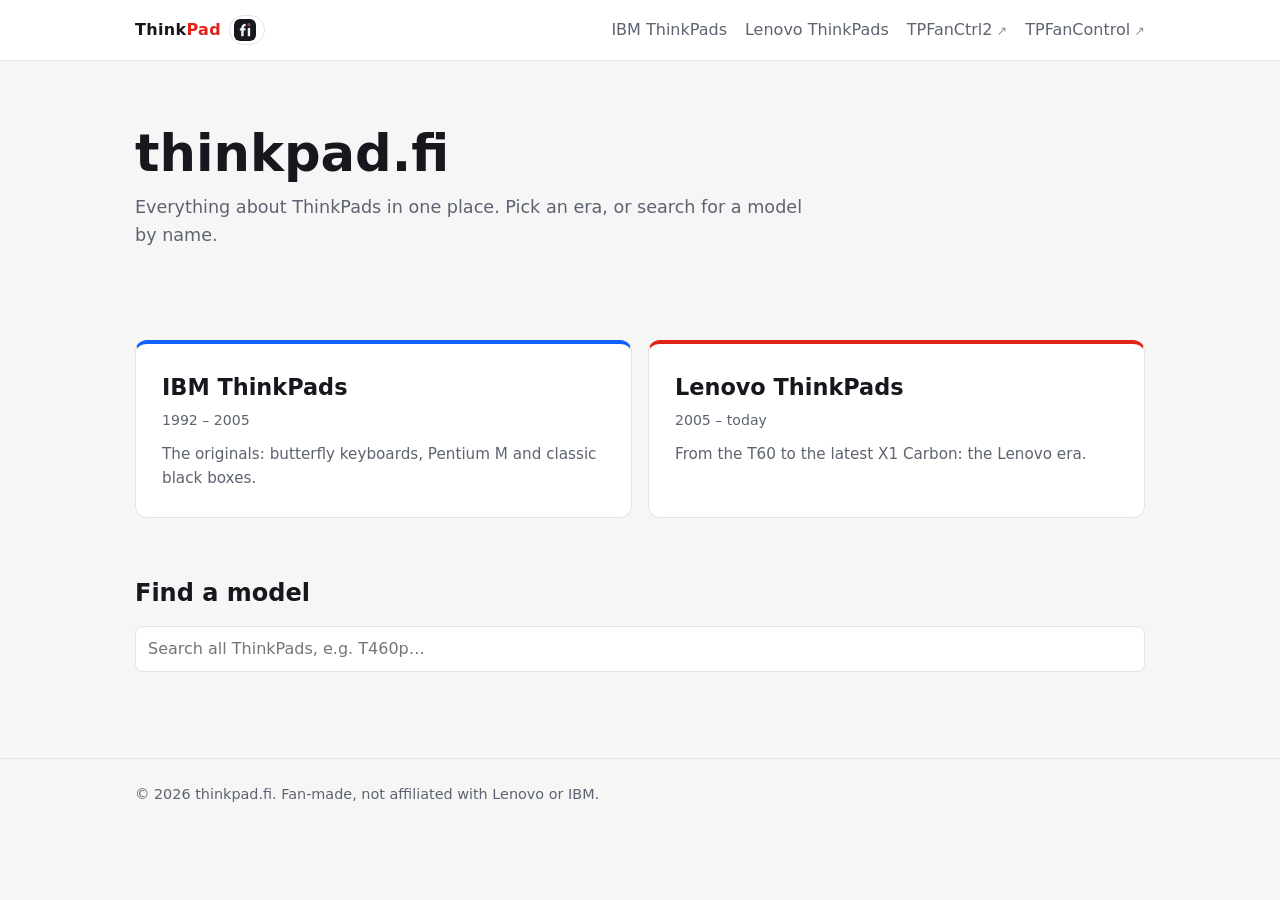
<file: index.html>
<!doctype html>
<html lang="en">
<head>
  <meta charset="utf-8">
  <meta name="viewport" content="width=device-width,initial-scale=1">
  <title>thinkpad.fi – ThinkPad models and specs</title>
  <meta name="description" content="ThinkPad specs, strengths and quirks. IBM-era and Lenovo-era models.">
  <link rel="icon" href="/favicon.svg" type="image/svg+xml">
  <link rel="icon" href="/favicon.ico" sizes="48x48">
  <link rel="apple-touch-icon" href="/apple-touch-icon.png">
  <meta name="theme-color" content="#16181d">
  <link rel="stylesheet" href="assets/style.css">
</head>
<body>
  <main id="app"><noscript><div class="wrap"><p>Browse: <a href="https://ibm.thinkpad.fi/">IBM ThinkPads</a> · <a href="https://lenovo.thinkpad.fi/">Lenovo ThinkPads</a></p></div></noscript></main>
  <script src="assets/env.js"></script>
  <script src="assets/apex.js"></script>
</body>
</html>
</file>
<file: assets/style.css>
:root{
  --bg:#f6f6f7;--surface:#fff;--text:#16181d;--muted:#5d6370;--line:#e2e4e9;
  --accent:#e2231a;--accent-text:#fff;--radius:12px;--max:1050px;
}
@media (prefers-color-scheme:dark){
  :root{--bg:#0f1115;--surface:#181b21;--text:#eceef2;--muted:#9aa1ae;--line:#2a2f38}
}
*{box-sizing:border-box}
html{scroll-behavior:smooth}
body{margin:0;font:16px/1.6 system-ui,-apple-system,"Segoe UI",Roboto,sans-serif;background:var(--bg);color:var(--text)}
a{color:var(--accent);text-decoration:none}
a:hover{text-decoration:underline}
.wrap{max-width:var(--max);margin:0 auto;padding:0 20px}

/* header */
.site-header{background:var(--surface);border-bottom:1px solid var(--line);position:sticky;top:0;z-index:10}
.site-header .wrap{display:flex;align-items:center;justify-content:space-between;height:60px}
.brand{font-weight:800;letter-spacing:.02em;color:var(--text)}
.brand b{color:var(--accent)}
.nav a{margin-left:18px;color:var(--muted);font-weight:500}
.nav a.active,.nav a:hover{color:var(--text);text-decoration:none}

/* hero */
.hero{padding:64px 0 40px}
.hero h1{font-size:clamp(2rem,5vw,3.2rem);line-height:1.1;margin:0 0 12px}
.hero p{color:var(--muted);max-width:60ch;font-size:1.1rem;margin:0 0 22px}
.btn{display:inline-block;background:var(--accent);color:var(--accent-text);padding:10px 20px;border-radius:8px;font-weight:600}
.btn:hover{text-decoration:none;filter:brightness(1.1)}
.btn.ghost{background:transparent;color:var(--text);border:1px solid var(--line);margin-left:8px}

/* cards */
.grid{display:grid;grid-template-columns:repeat(auto-fill,minmax(240px,1fr));gap:16px}
.card{background:var(--surface);border:1px solid var(--line);border-radius:var(--radius);padding:18px;color:var(--text);display:block;transition:transform .15s,border-color .15s}
.card:hover{transform:translateY(-3px);border-color:var(--accent);text-decoration:none}
.card h3{margin:0 0 4px}
.card .meta{color:var(--muted);font-size:.88rem;margin-bottom:10px}
.card p{margin:0;color:var(--muted);font-size:.95rem}
.tag{display:inline-block;font-size:.75rem;padding:2px 8px;border-radius:99px;background:var(--bg);border:1px solid var(--line);color:var(--muted);margin-right:4px}

/* sections */
section{padding:28px 0}
h2{margin:0 0 14px}
.toolbar{display:flex;gap:10px;flex-wrap:wrap;margin-bottom:18px}
input,select{font:inherit;padding:9px 12px;border-radius:8px;border:1px solid var(--line);background:var(--surface);color:var(--text)}
input{flex:1;min-width:200px}

/* model page */
.crumbs{color:var(--muted);font-size:.9rem;padding-top:20px}
.model-head{padding:12px 0 8px}
.model-head h1{margin:0;font-size:clamp(1.8rem,4vw,2.6rem)}
.model-head p{color:var(--muted);font-size:1.1rem;max-width:65ch}
table.specs{width:100%;border-collapse:collapse;background:var(--surface);border:1px solid var(--line);border-radius:var(--radius);overflow:hidden}
table.specs th,table.specs td{text-align:left;padding:11px 16px;border-bottom:1px solid var(--line)}
table.specs th{width:30%;color:var(--muted);font-weight:500}
table.specs tr:last-child th,table.specs tr:last-child td{border-bottom:0}
.two{display:grid;grid-template-columns:1fr 1fr;gap:16px}
@media(max-width:700px){.two{grid-template-columns:1fr}.nav a{margin-left:12px}}
.panel{background:var(--surface);border:1px solid var(--line);border-radius:var(--radius);padding:18px}
.panel h3{margin-top:0}
.panel ul{margin:0;padding-left:20px}
.pros h3{color:#1f9d55}.cons h3{color:var(--accent)}

/* footer */
.site-footer{border-top:1px solid var(--line);margin-top:40px;padding:24px 0;color:var(--muted);font-size:.9rem}

/* ---- thinkpad.fi additions ---- */
body.brand-ibm{--accent:#0f62fe}
.site-header .wrap{flex-wrap:wrap;height:auto;min-height:60px;padding-top:8px;padding-bottom:8px;gap:4px 16px}
.brand .era{font-size:.72rem;font-weight:700;color:var(--muted);margin-left:8px;padding:2px 8px;border:1px solid var(--line);border-radius:99px;letter-spacing:.04em;text-transform:uppercase;vertical-align:middle}
.brands{display:grid;grid-template-columns:1fr 1fr;gap:16px}
@media(max-width:700px){.brands{grid-template-columns:1fr}}
.brand-card{padding:26px;border-top:4px solid var(--accent)}
.brand-card.ibm{border-top-color:#0f62fe}
.brand-card.lenovo{border-top-color:#e2231a}
.brand-card h3{font-size:1.4rem}

/* ---- GPU / ports ---- */
.muted{color:var(--muted);font-weight:400}
.badge{display:inline-block;font-size:.72rem;font-weight:700;padding:2px 8px;border-radius:99px;letter-spacing:.03em;text-transform:uppercase;vertical-align:middle;margin-right:4px}
.badge.int{background:rgba(31,157,85,.14);color:#1f9d55}
.badge.dis{background:rgba(226,35,26,.12);color:var(--accent)}
.badge.opt{background:var(--bg);color:var(--muted);border:1px solid var(--line)}
.gpu-list{list-style:none;margin:0;padding:0}
.gpu-list li{padding:12px 0;border-top:1px solid var(--line)}
.gpu-list li:first-child{border-top:0;padding-top:0}
.gpu-list .note{color:var(--muted);font-size:.92rem;margin-top:2px}
.panel .lead{margin:0 0 14px;font-weight:500}
.panel .foot{margin:14px 0 0;color:var(--muted);font-size:.88rem}
table.specs.ports th{width:auto;font-weight:600;color:var(--text);background:var(--bg)}
table.specs.ports td.qty{white-space:nowrap;width:70px}
.notice{background:var(--surface);border:1px dashed var(--line);border-radius:8px;padding:8px 14px;color:var(--muted);font-size:.9rem;margin:8px 0 0}

/* ---- docs / notes ---- */
.docs{margin:14px 0 0}
.docs .btn.ghost{margin:0 8px 8px 0}
.notes{margin:0;padding-left:20px}
.notes li{margin:0 0 8px}
.notes a.src{font-size:.85rem;color:var(--muted);text-decoration:underline}

/* ---- brand icon + external tool links ---- */
.nav a.ext::after{content:" \2197";font-size:.8em;opacity:.7}

/* ---- brand: "ThinkPad" + pill is ONE link to thinkpad.fi ---- */
.brand{display:inline-flex;align-items:center}
.brand:hover{text-decoration:none}
.brand:hover .era{border-color:var(--accent);color:var(--text)}
.brand .era-icon{display:inline-flex;align-items:center;gap:6px;padding:3px 8px 3px 4px;text-transform:none}
.brand .era-icon img{display:block;border-radius:6px}
.brand .era-icon small{font-size:.72rem;font-weight:700;letter-spacing:.04em;text-transform:uppercase}
</file>
